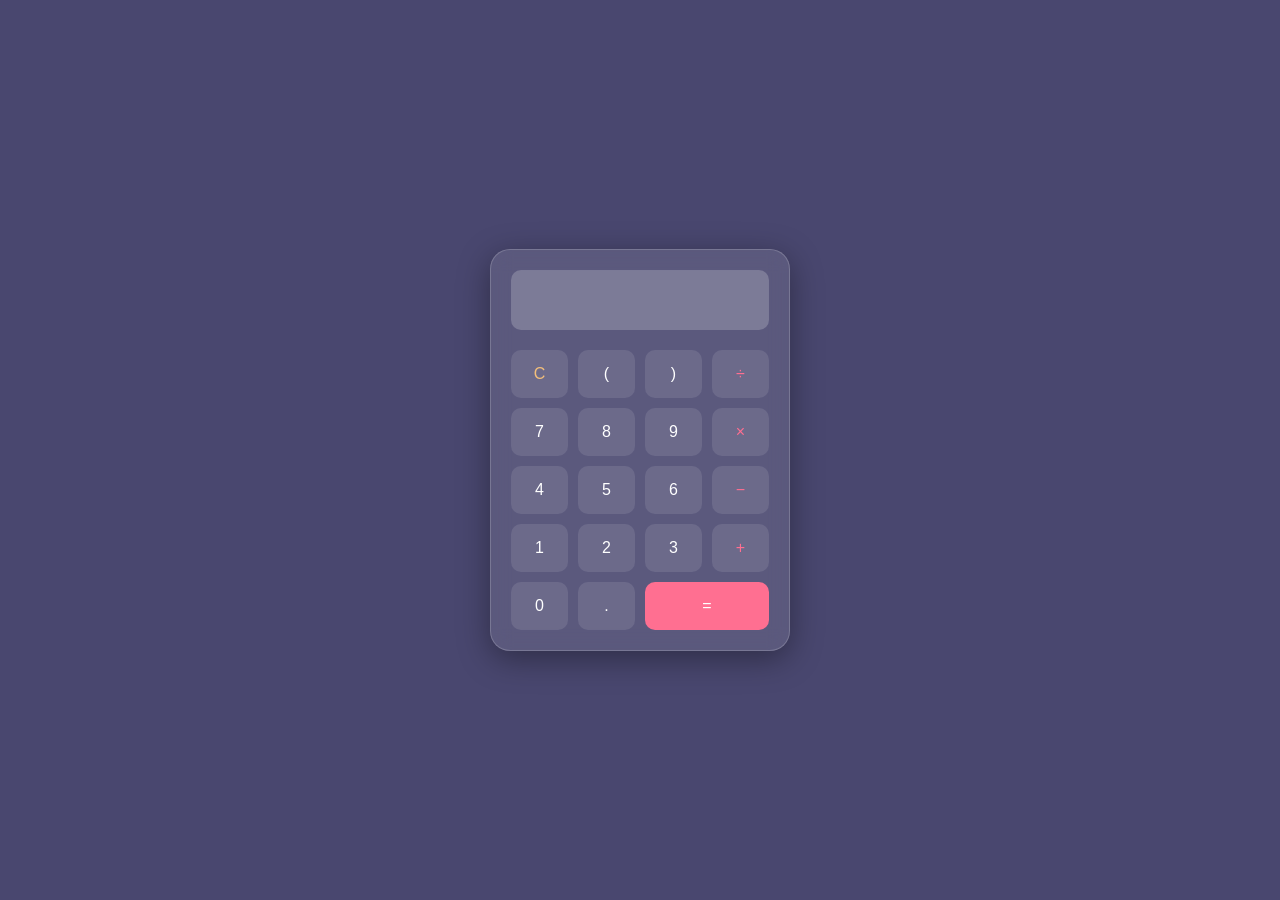
<file: Level 2_Task 1 - Calculator/index.html>
<!DOCTYPE html>
<html lang="en">
<head>
    <meta charset="UTF-8">
    <meta name="viewport" content="width=device-width, initial-scale=1.0">
    <title>Calculator</title>
    <link rel="stylesheet" href="style.css">
</head>
<body>
    <div class="calculator">
        <input type="text" class="display" id="display" disabled>
        <div class="buttons">
            <button class="button clear" onclick="clearDisplay()">C</button>
            <button class="button" onclick="appendValue('(')">(</button>
            <button class="button" onclick="appendValue(')')">)</button>
            <button class="button operation" onclick="appendValue('/')">&divide;</button>

            <button class="button" onclick="appendValue('7')">7</button>
            <button class="button" onclick="appendValue('8')">8</button>
            <button class="button" onclick="appendValue('9')">9</button>
            <button class="button operation" onclick="appendValue('*')">&times;</button>

            <button class="button" onclick="appendValue('4')">4</button>
            <button class="button" onclick="appendValue('5')">5</button>
            <button class="button" onclick="appendValue('6')">6</button>
            <button class="button operation" onclick="appendValue('-')">&minus;</button>

            <button class="button" onclick="appendValue('1')">1</button>
            <button class="button" onclick="appendValue('2')">2</button>
            <button class="button" onclick="appendValue('3')">3</button>
            <button class="button operation" onclick="appendValue('+')">+</button>

            <button class="button" onclick="appendValue('0')">0</button>
            <button class="button" onclick="appendValue('.')">.</button>
            <button class="button equals" onclick="calculate()">=</button>

        </div>
    </div>

    <script src="script.js"></script>

</body>
</html>
</file>
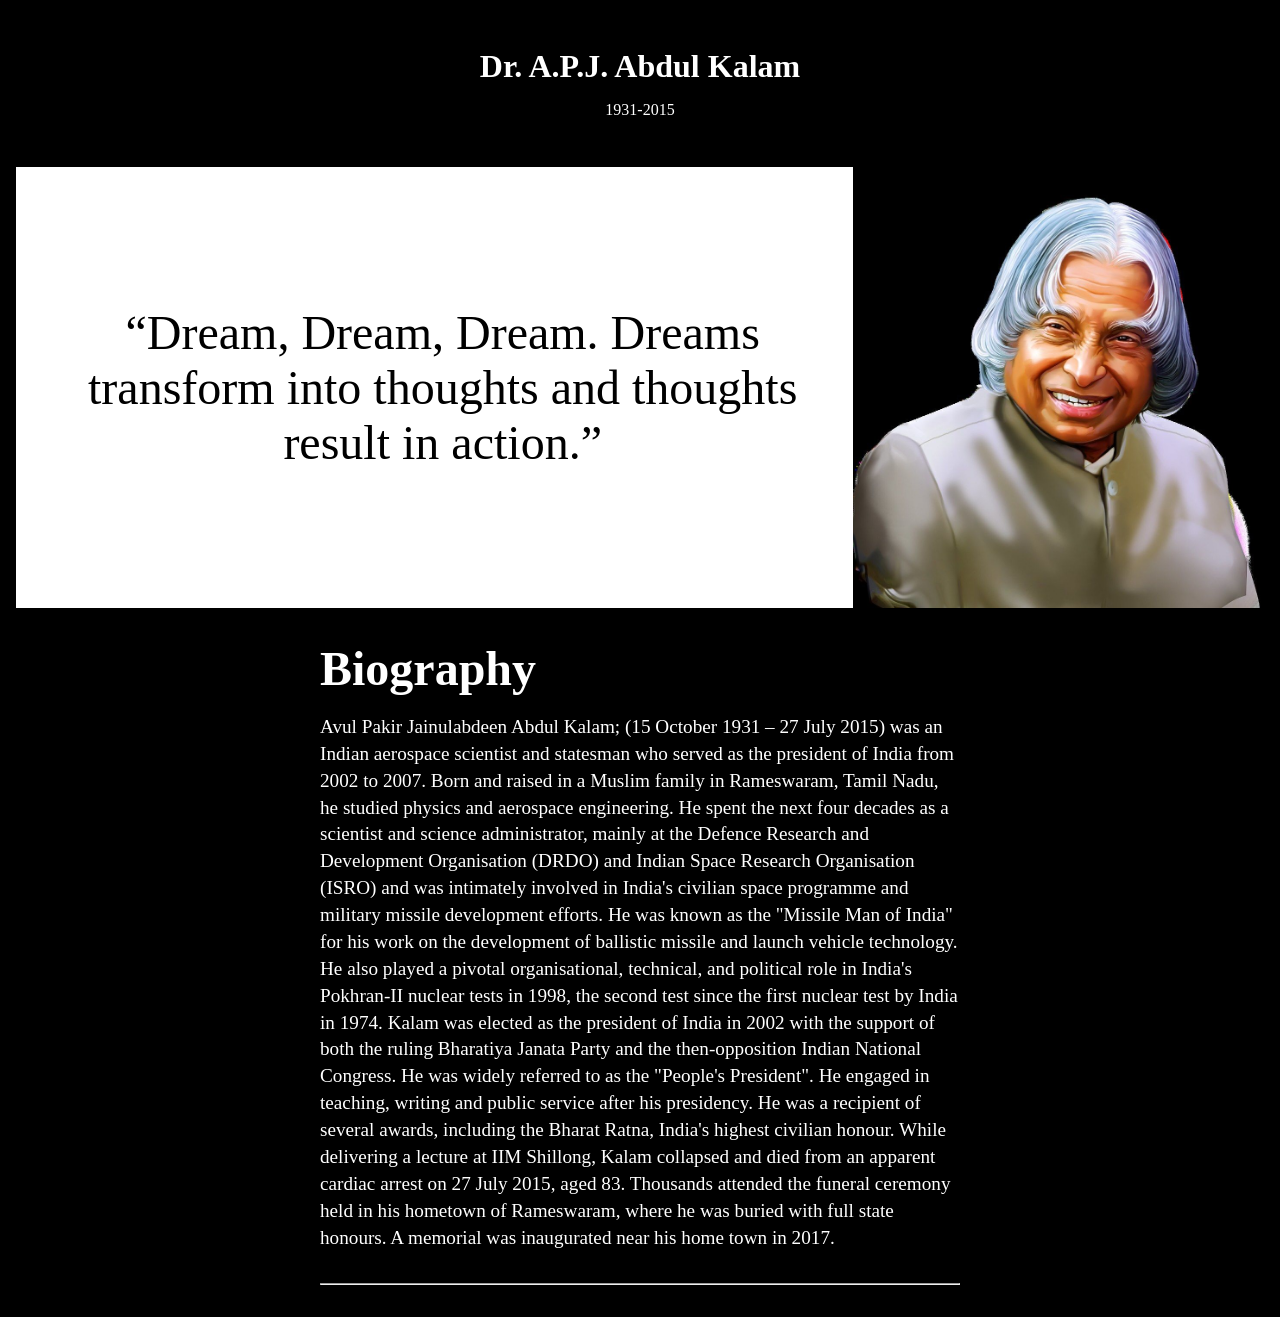
<file: Level 2_Task 2 - Tribute Page/index.html>
<!DOCTYPE html>
<html lang="en">
<head>
    <meta charset="UTF-8">
    <meta http-equiv="X-CA-Compatible" content="IE-edge">
    <meta name="viewport" content="width=device-width, initial-scale=1.0">
    <title>Tribute Page</title>
    <link rel="stylesheet" href="style.css">

</head>
<body>
    <header class="header">
        <h1 class="title">Dr. A.P.J. Abdul Kalam </h1>
        <p class="description">1931-2015</p>
    </header>
    <section class="tribute">
        <blockquote>“Dream, Dream, Dream. Dreams transform into thoughts and thoughts result in action.”</blockquote>
        <img src="./kalam.jpeg" alt="">
    </section>
    <section class="bio">
        <h2>Biography</h2>
        <p> Avul Pakir Jainulabdeen Abdul Kalam; (15 October 1931 – 27 July 2015) was an Indian aerospace scientist
            and statesman who served as the president of India from 2002 to 2007. Born and raised in a Muslim family
            in Rameswaram, Tamil Nadu, he studied physics and aerospace engineering. He spent the next four decades
            as a scientist and science administrator, mainly at the Defence Research and Development Organisation
            (DRDO) and Indian Space Research Organisation (ISRO) and was intimately involved in India's civilian
            space programme and military missile development efforts. He was known as the "Missile Man of India" 
            for his work on the development of ballistic missile and launch vehicle technology. He also played a 
            pivotal organisational, technical, and political role in India's Pokhran-II nuclear tests in 1998, 
            the second test since the first nuclear test by India in 1974. Kalam was elected as 
            the president of India in 2002 with the support of both the ruling Bharatiya Janata Party 
            and the then-opposition Indian National Congress. He was widely referred to as the 
            "People's President". He engaged in teaching, writing and public service after his presidency.
            He was a recipient of several awards, including the Bharat Ratna, India's highest civilian honour.
            While delivering a lecture at IIM Shillong, Kalam collapsed and died from an apparent cardiac arrest
            on 27 July 2015, aged 83. Thousands attended the funeral ceremony held in his hometown of Rameswaram, 
            where he was buried with full state honours. A memorial was inaugurated near his home town in 2017.</p>
            <hr>
    </section>
</body>
</html>
</file>
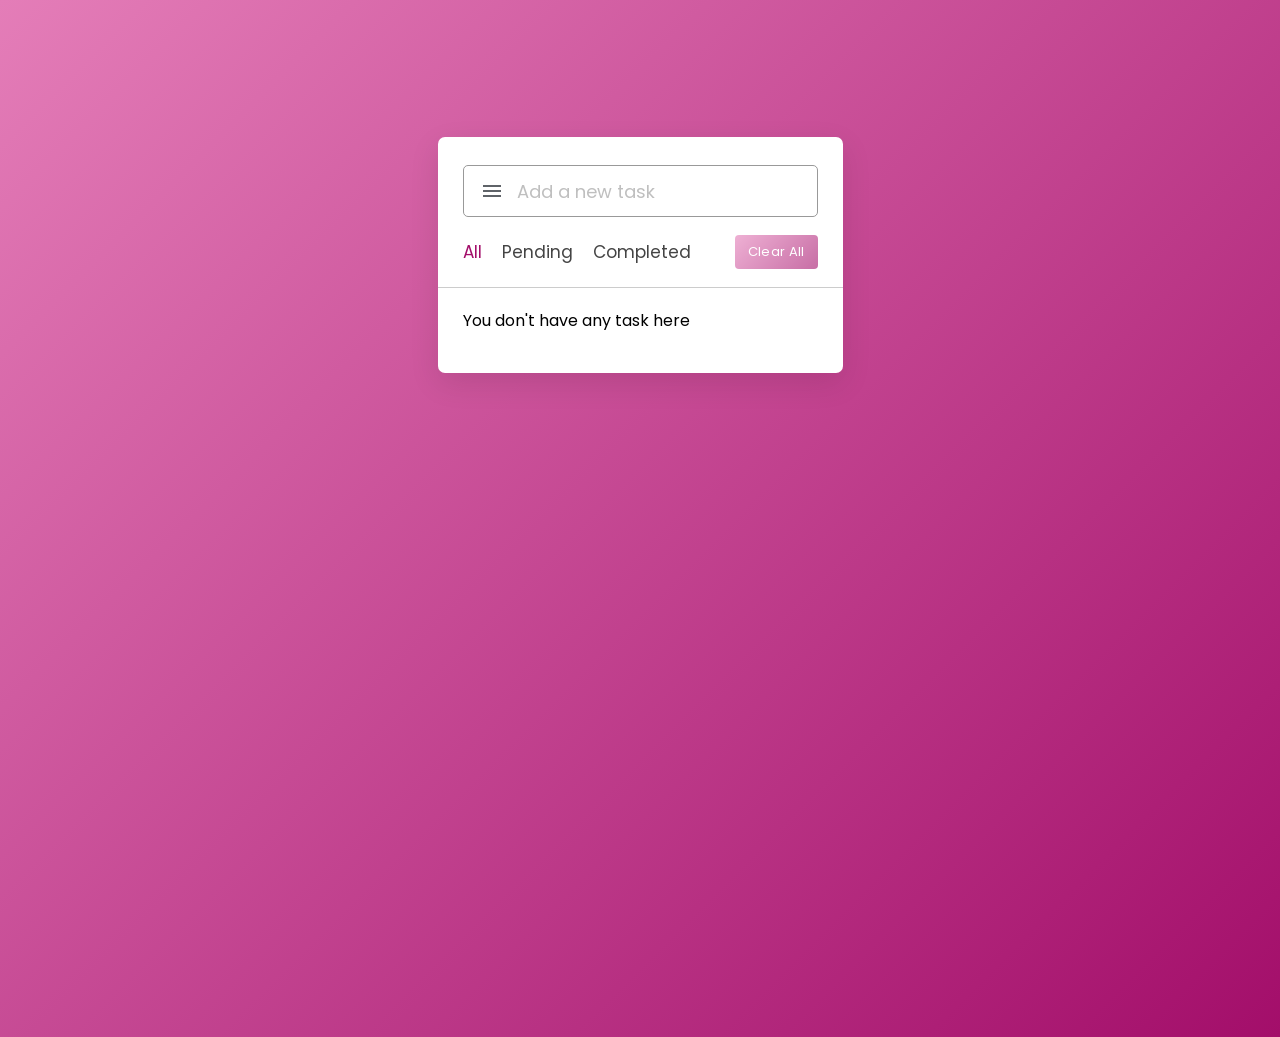
<file: Level 2_Task 3 - A Basic TO-DO WEBAPP/index.html>
<!DOCTYPE html>
<html lang="en" dir="ltr">
  <head>
    <meta charset="utf-8">  
    <title>A BASIC TO-DO WEBAPP</title>
    <link rel="stylesheet" href="style.css">
    <meta name="viewport" content="width=device-width, initial-scale=1.0">
    <link rel="stylesheet" href="https://unicons.iconscout.com/release/v4.0.0/css/line.css">
  </head>
  <body>
    <div class="wrapper">
      <div class="task-input">
        <img src="./bar.svg" alt="icon">
        <input type="text" placeholder="Add a new task">
      </div>
      <div class="controls">
        <div class="filters">
          <span class="active" id="all">All</span>
          <span id="pending">Pending</span>
          <span id="completed">Completed</span>
        </div>
        <button class="clear-btn">Clear All</button>
      </div>
      <ul class="task-box"></ul>
    </div>
    <script src="script.js"></script>
  </body>
</html>
</file>
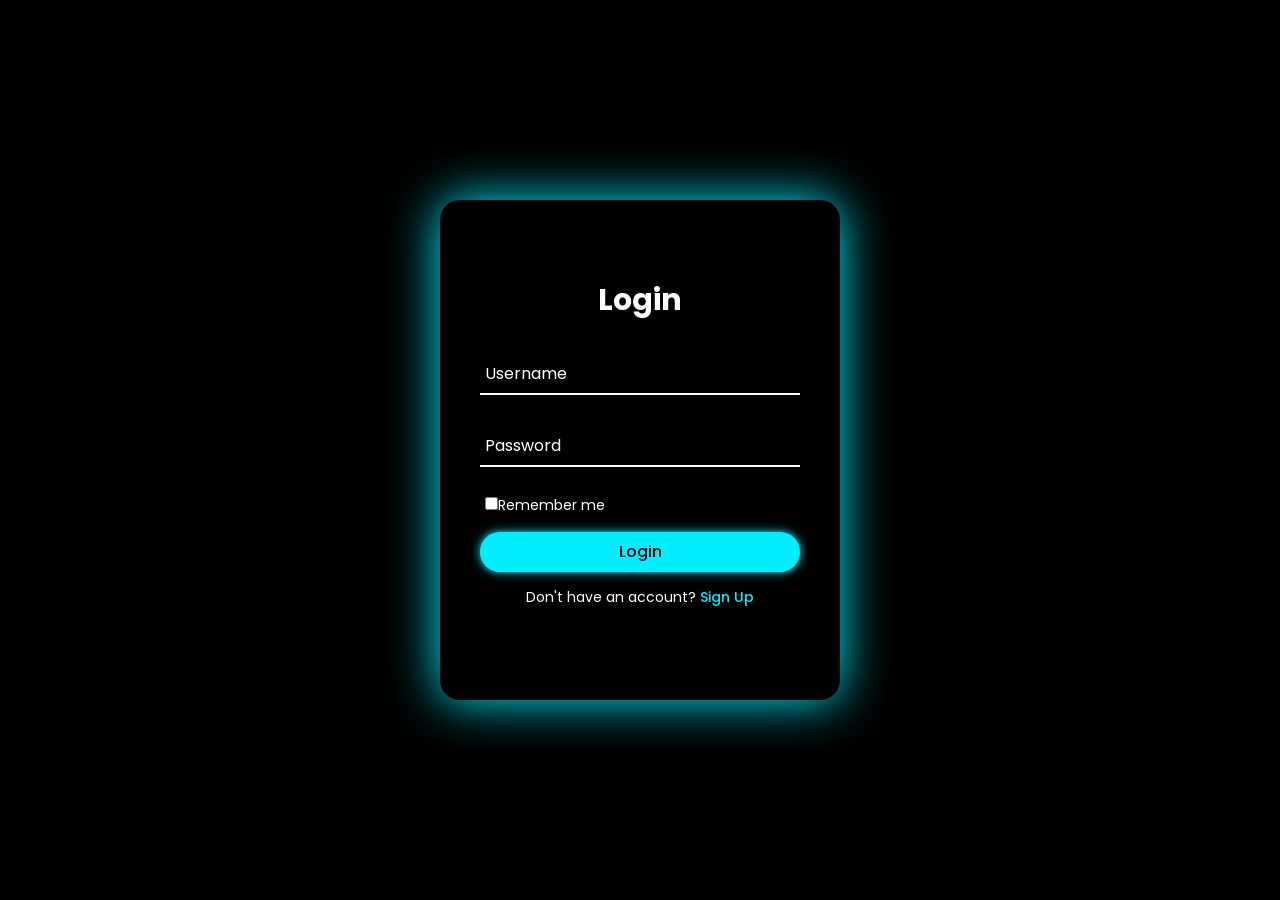
<file: Level 2_Task 4 - Login Authentication/index.html>
<!DOCTYPE html>
<html lang="en">
<head>
    <meta charset="UTF-8">
    <meta http-equiv="X-UA-Compatible" content="IE=edge">
    <meta name="viewport" content="width=device-width, initial-scale=1.0">
    <title>Login Authentication</title>
    <link rel="stylesheet" type="text/css" href="style.css">
</head>
<body>
    <div class="wrapper">
        <div class="form-wrapper sign-in">
            <form action="">
                <h2>Login</h2>
                <div class="input-group">
                    <input type="text" required>
                    <label for="">Username</label>
                </div>
                <div class="input-group">
                    <input type="password" required>
                    <label for="">Password</label>
                </div>
                <div class="remember">
                    <label><input type="checkbox">Remember me</label>
                </div>
                <button type="submit">Login</button>
                <div class="signUp-link">
                    <p>Don't have an account? <a href="#"
                    class="signUpBtn-link">Sign Up</a></p>
                </div>
            </form>
        </div>

        <div class="form-wrapper sign-up">
            <form action="">
                <h2>Sign Up</h2>
                <div class="input-group">
                    <input type="text" required>
                    <label for="">Username</label>
                </div>
                <div class="input-group">
                    <input type="email" required>
                    <label for="">Email</label>
                </div>
                <div class="input-group">
                    <input type="password" required>
                    <label for="">Password</label>
                </div>
                <div class="remember">
                    <label><input type="checkbox">I agree to the terms & conditions</label>
                </div>
                <button type="submit">Sign Up</button>
                <div class="signUp-link">
                    <p>Already have an account? <a href="#"
                    class="signInBtn-link">Sign In</a></p>
                </div>
            </form>
        </div>
    </div>

    <script src="script.js"></script>
</body>
</html>
</file>
<file: Level 2_Task 1 - Calculator/style.css>
* {
    margin: 0;
    padding: 0;
    box-sizing: border-box;
    font-family: 'Arial', sans-serif;
}

body {
    display: flex;
    justify-content: center;
    align-items: center;
    min-height: 100vh;
    background: #49476f;
    overflow: hidden;
}

.calculator {
    background: rgba(255, 255, 255, 0.1);
    border-radius: 20px;
    box-shadow: 0 8px 32px rgba(0, 0, 0, 0.37);
    backdrop-filter: blur(10px);
    -webkit-backdrop-filter: blur(10px);
    border: 1px solid rgba(255, 255, 255, 0.18);
    padding: 20px;
    width: 300px;
}

.display {
    width: 100%;
    height: 60px;
    background: rgba(255, 255, 255, 0.2);
    border-radius: 10px;
    border: none;
    color: #fff;
    font-size: 1.5rem;
    text-align: right;
    padding: 10px;
    margin-bottom: 20px;
}

.buttons {
    display: grid;
    grid-template-columns: repeat(4, 1fr);
    gap: 10px;
}

.button {
    background: rgba(255, 255, 255, 0.1);
    color: #fff;
    border: none;
    border-radius: 10px;
    padding: 15px;
    font-size: 1rem;
    cursor: pointer;
    transition: all 0.3s;
}

.button:hover {
    background: rgba(255, 255, 255, 0.2);
    transform: scale(1.1);
}

.button.operation {
    color: #ff6f91;
}

.button.clear {
    color: #f3bf7b;
}

button.equals {
    grid-column: span 2;
    background: #ff6f91;
    color: #fff;
}

.button.equals:hover {
    background: #ff4081;
}
</file>
<file: Level 2_Task 2 - Tribute Page/style.css>
*{
    margin: 0px;
    padding: 0px;
    box-sizing: border-box;
}

body{
    font-family: Times, serif;
    color: white;
    background-color: black;
}

.container{
    max-width: 90rem;
    margin: 2rem auto;
    padding: 0px 2rem;
}

.header{
    padding: 2rem;
    margin: 1rem 0px;
    text-align: center;
}
.header > .title{
    margin-bottom: 1rem;
}

.tribute{
    display: grid;
    grid-template-columns: 2fr 1fr;
    max-width: 78rem;
    margin: 0px auto;
    background: white;
    color: black;
    align-items: center;
    padding: 0px 0px 0px 1rem;
}
.tribute blockquote{
    text-align: center;
    font-size: 3rem;
}
.tribute img{
    max-width: 100%;
}

.bio{
    margin: 2rem auto;
    padding: 0px;
    max-width: 40rem;
}
.bio > h2{
    margin-bottom: 1rem;
    font-size: 3rem;
    line-height: 1.2;
}
.bio > p{
    font-size: 1.2rem;
    line-height: 1.4;
}
.bio > hr{
    margin-top: 2rem;
}
</file>
<file: Level 2_Task 3 - A Basic TO-DO WEBAPP/style.css>
@import url('https://fonts.googleapis.com/css2?family=Poppins:wght@400;500;600;700&display=swap');
*{
  margin: 0;
  padding: 0;
  box-sizing: border-box;
  font-family: 'Poppins', sans-serif;
}
body{
  width: 100%;
  height: 100vh;
  overflow: hidden;
  background: linear-gradient(135deg, #e47db8, #a30e6a);
}
::selection{
  color: #fff;
  background: #3C87FF;
}
.wrapper{
  max-width: 405px;
  padding: 28px 0 30px;
  margin: 137px auto;
  background: #fff;
  border-radius: 7px;
  box-shadow: 0 10px 30px rgba(0,0,0,0.1);
}
.task-input{
  height: 52px;
  padding: 0 25px;
  position: relative;
}
.task-input img{
  top: 50%;
  position: absolute;
  transform: translate(17px, -50%);
}
.task-input input{
  height: 100%;
  width: 100%;
  outline: none;
  font-size: 18px;
  border-radius: 5px;
  padding: 0 20px 0 53px;
  border: 1px solid #999;
}
.task-input input:focus,
.task-input input.active{
  padding-left: 52px;
  border: 2px solid #a30e6a;
}
.task-input input::placeholder{
  color: #bfbfbf;
}
.controls, li{
  display: flex;
  align-items: center;
  justify-content: space-between;
}
.controls{
  padding: 18px 25px;
  border-bottom: 1px solid #ccc;
}
.filters span{
  margin: 0 8px;
  font-size: 17px;
  color: #444444;
  cursor: pointer;
}
.filters span:first-child{
  margin-left: 0;
}
.filters span.active{
  color: #a30e6a;
}
.controls .clear-btn{
  border: none;
  opacity: 0.6;
  outline: none;
  color: #fff;
  cursor: pointer;
  font-size: 13px;
  padding: 7px 13px;
  border-radius: 4px;
  letter-spacing: 0.3px;
  pointer-events: none;
  transition: transform 0.25s ease;
  background: linear-gradient(135deg, #e47db8 0%, #a30e6a 100%);
}
.clear-btn.active{
  opacity: 0.9;
  pointer-events: auto;
}
.clear-btn:active{
  transform: scale(0.93);
}
.task-box{
  margin-top: 20px;
  margin-right: 5px;
  padding: 0 20px 10px 25px;
}
.task-box.overflow{
  overflow-y: auto;
  max-height: 300px;
}
.task-box::-webkit-scrollbar{
  width: 5px;
}
.task-box::-webkit-scrollbar-track{
  background: #f1f1f1;
  border-radius: 25px;
}
.task-box::-webkit-scrollbar-thumb{
  background: #e6e6e6;
  border-radius: 25px;
}
.task-box .task{
  list-style: none;
  font-size: 17px;
  margin-bottom: 18px;
  padding-bottom: 16px;
  align-items: flex-start;
  border-bottom: 1px solid #ccc;
}
.task-box .task:last-child{
  margin-bottom: 0;
  border-bottom: 0;
  padding-bottom: 0;
}
.task-box .task label{
  display: flex;
  align-items: flex-start;
}
.task label input{
  margin-top: 7px;
  accent-color: #a30e6a;
}
.task label p{
  user-select: none;
  margin-left: 12px;
  word-wrap: break-word;
}
.task label p.checked{
  text-decoration: line-through;
}
.task-box .settings{
  position: relative;
}
.settings :where(i, li){
  cursor: pointer;
}
.settings .task-menu{
  z-index: 10;
  right: -5px;
  bottom: -65px;
  padding: 5px 0;
  background: #fff;
  position: absolute;
  border-radius: 4px;
  transform: scale(0);
  transform-origin: top right;
  box-shadow: 0 0 6px rgba(0,0,0,0.15);
  transition: transform 0.2s ease;
}
.task-box .task:last-child .task-menu{
  bottom: 0;
  transform-origin: bottom right;
}
.task-box .task:first-child .task-menu{
  bottom: -65px;
  transform-origin: top right;
}
.task-menu.show{
  transform: scale(1);
}
.task-menu li{
  height: 25px;
  font-size: 16px;
  margin-bottom: 2px;
  padding: 17px 15px;
  cursor: pointer;
  justify-content: flex-start;
}
.task-menu li:last-child{
  margin-bottom: 0;
}
.settings li:hover{
  background: #f5f5f5;
}
.settings li i{
  padding-right: 8px;
}
@media (max-width: 400px) {
  body{
    padding: 0 10px;
  }
  .wrapper {
    padding: 20px 0;
  }
  .filters span{
    margin: 0 5px;
  }
  .task-input{
    padding: 0 20px;
  }
  .controls{
    padding: 18px 20px;
  }
  .task-box{
    margin-top: 20px;
    margin-right: 5px;
    padding: 0 15px 10px 20px;
  }
  .task label input{
    margin-top: 4px;
  }
}
</file>
<file: Level 2_Task 4 - Login Authentication/style.css>
@import url('https://fonts.googleapis.com/css2?family=Poppins:wght@300;400;500;600;700;800;900&display=swap');

* {
    margin: 0;
    padding: 0;
    box-sizing: border-box;
    font-family: 'Poppins', sans-serif;
}

body {
    display: flex;
    justify-content: center;
    align-items: center;
    min-height: 100vh;
    background: #000;
}

.wrapper {
    position: relative;
    width: 400px;
    height: 500px;
    background: #000;
    box-shadow: 0 0 50px #0ef;
    border-radius: 20px;
    padding: 40px;
    overflow: hidden;
}


.form-wrapper {
    display: flex;
    justify-content: center;
    align-items: center;
    width: 100%;
    height: 100%;
    transition: 1s ease-in-out;
}

.wrapper.active .form-wrapper.sign-in {
    transform: translateY(-450px);
}

.wrapper .form-wrapper.sign-up {
    position: absolute;
    top: 450px;
    left: 0;
}

.wrapper.active .form-wrapper.sign-up {
    transform: translateY(-450px);
}

h2 {
    font-size: 30px;
    color: #fff;
    text-align: center;
}

.input-group {
    position: relative;
    margin: 30px 0;
    border-bottom: 2px solid #fff;
}

.input-group label {
    position: absolute;
    top: 50%;
    left: 5px;
    transform: translateY(-50%);
    font-size: 16px;
    color: #fff;
    pointer-events: none;
    transition: .5s;
}

.input-group input {
    width: 320px;
    height: 40px;
    font-size: 16px;
    color: #fff;
    padding: 0 5px;
    background: transparent;
    border: none;
    outline: none;
}

.input-group input:focus~label,
.input-group input:valid~label {
    top: -5px;
}

.remember {
    margin: -5px 0 15px 5px;
}

.remember label {
    color: #fff;
    font-size: 14px;
}

.remember label input {
    accent-color: #0ef;
}

button {
    position: relative;
    width: 100%;
    height: 40px;
    background: #0ef;
    box-shadow: 0 0 10px #0ef;
    font-size: 16px;
    color: #000;
    font-weight: 500;
    cursor: pointer;
    border-radius: 30px;
    border: none;
    outline: none;
}

.signUp-link {
    font-size: 14px;
    text-align: center;
    margin: 15px 0;
}

.signUp-link p {
    color: #fff;
}

.signUp-link p a {
    color: #0ef;
    text-decoration: none;
    font-weight: 500;
}

.signUp-link p a:hover {
    text-decoration: underline;
}
</file>
